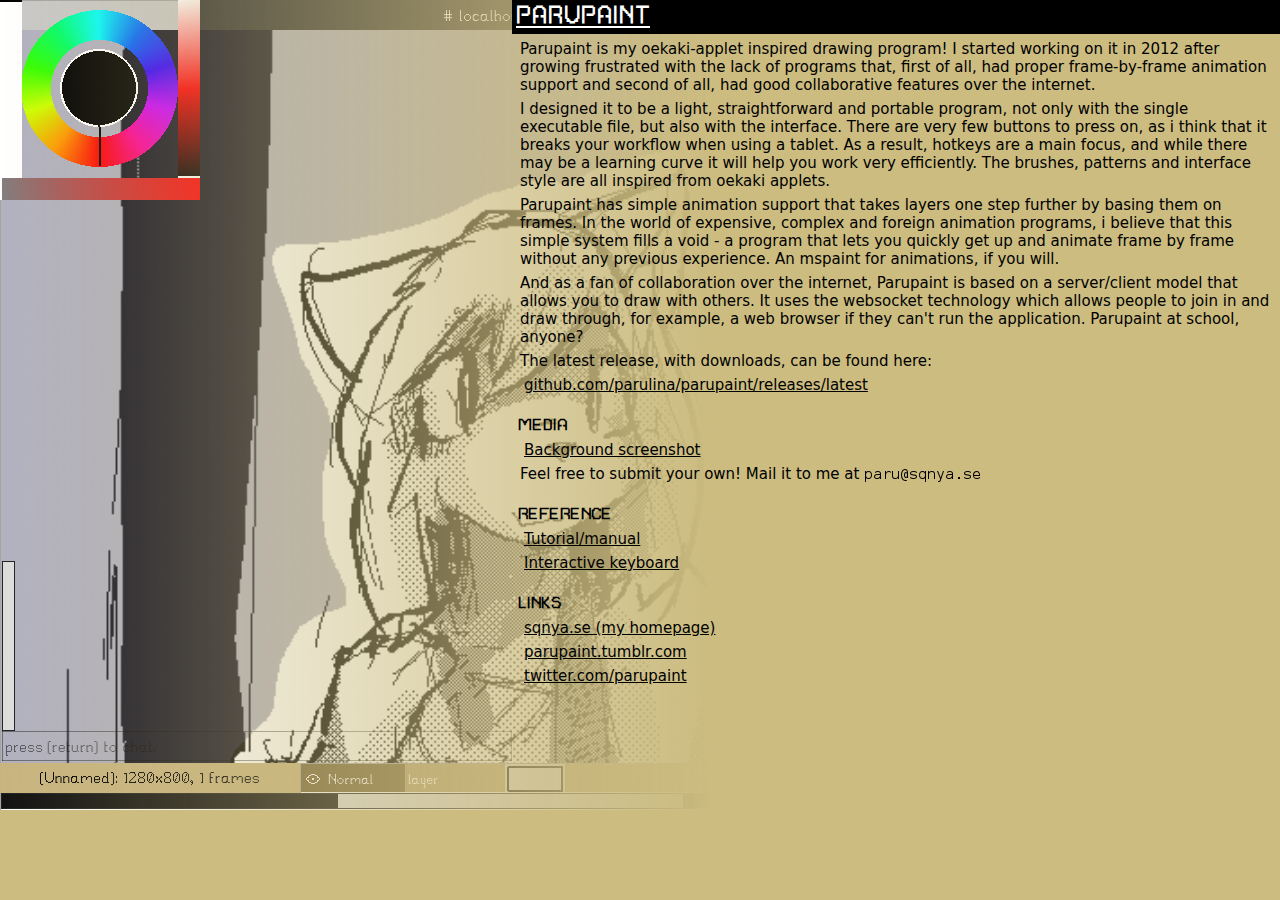
<file: index.html>
<!DOCTYPE html>
<html>
	<head>
		<meta name="theme-color" content="#CCBC80" />
		<meta name="viewport" content="width=device-width, initial-scale=1.0, user-scalable=yes"/>
		<meta http-equiv="Content-Type" content="text/html; charset=utf-8" />
		<link href="style.css" rel="stylesheet"></link>
		<link rel="icon" type="image/png" href="parupaint.png" />
		<title>paru's PARUPAINT</title>
		<script>
window.addEventListener("load", function(e){
	document.getElementById("keyboard-pop").addEventListener("click", function(e){
		var opts = "menubar=no,resizable=no,location=no,addressbar=no,scrollbars=no,status=no,width=940,height=440";
		var kw = window.open(e.target.href, "keys", opts);
		kw.focus();
		e.preventDefault();
		return false;
	});
});

		</script>
		<style>
html {
	background:#CCBC80 url('pp_fade.png') no-repeat;
}
body {
	margin-left:40%;
}

@media all and (max-width:1000px) {
	html{ background-image:none; }
	body{ margin-left:auto; }
}
		</style>
	</head>
	<body>
		<h1><a class="r" href="history.html">P</a>ARUPAINT</h1>
		<p>Parupaint is my oekaki-applet inspired drawing program! I started working on it in 2012 after growing frustrated with the lack of programs that, first of all, had proper frame-by-frame animation support and second of all, had good collaborative features over the internet.</p>
		<p>I designed it to be a light, straightforward and portable program, not only with the single executable file, but also with the interface. There are very few buttons to press on, as i think that it breaks your workflow when using a tablet. As a result, hotkeys are a main focus, and while there may be a learning curve it will help you work very efficiently. The brushes, patterns and interface style are all inspired from oekaki applets.</p>
		<p>Parupaint has simple animation support that takes layers one step further by basing them on frames. In the world of expensive, complex and foreign animation programs, i believe that this simple system fills a void - a program that lets you quickly get up and animate frame by frame without any previous experience. An mspaint for animations, if you will.
		<p>And as a fan of collaboration over the internet, Parupaint is based on a server/client model that allows you to draw with others. It uses the websocket technology which allows people to join in and draw through, for example, a web browser if they can't run the application. Parupaint at school, anyone?</p>
		<p>The latest release, with downloads, can be found here:</p>
		<p><a href="http://github.com/parulina/parupaint/releases/latest" target="_blank">github.com/parulina/parupaint/releases/latest</a></p>

		<h2>MEDIA</h2>
		<p><a href="pp_screenshot.png" target="_blank">Background screenshot</a></p>
		<p class="pic-email">Feel free to submit your own! Mail it to me at</p>

		<h2>REFERENCE</h2>
		<p><a href="tutorial.html" target="_blank">Tutorial/manual</a></p>
		<p><a id="keyboard-pop" href="keyboard.html">Interactive keyboard</a></p>

		<h2>LINKS</h2>
		<p><a href="http://sqnya.se" target="_blank">sqnya.se (my homepage)</a></p>
		<p><a href="http://parupaint.tumblr.com" target="_blank">parupaint.tumblr.com</a></p>
		<p><a href="http://twitter.com/parupaint" target="_blank">twitter.com/parupaint</a></p>
	</body>

</html>
</file>
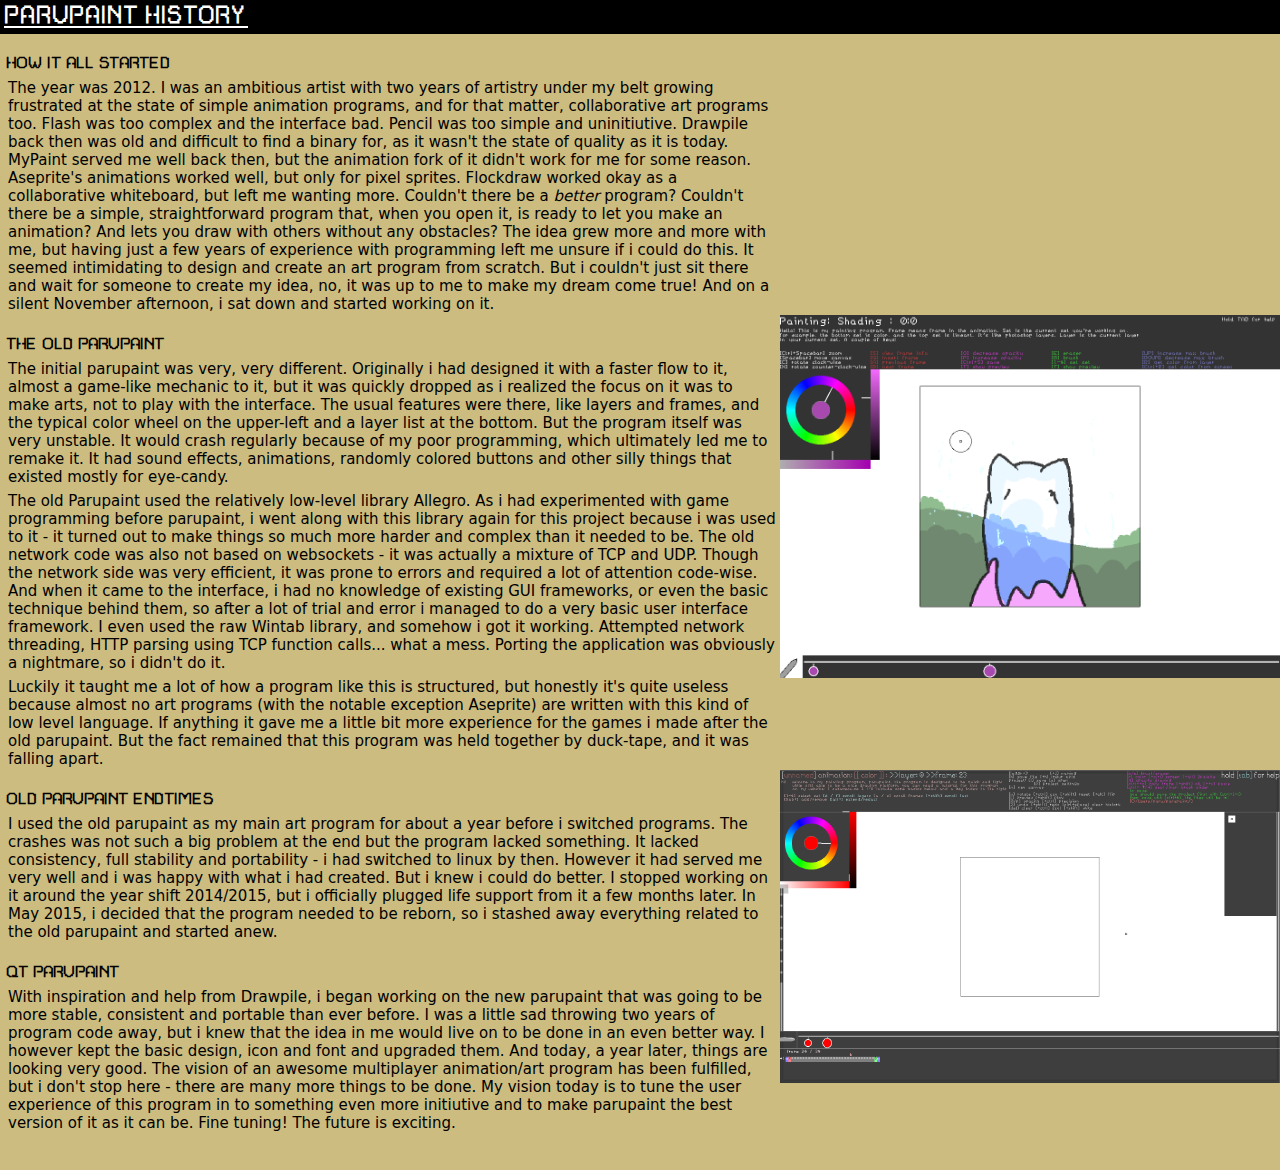
<file: history.html>
<!DOCTYPE html>
<html>
	<head>
		<meta name="theme-color" content="#CCBC80" />
		<meta name="viewport" content="width=device-width, initial-scale=1.0, user-scalable=yes"/>
		<meta http-equiv="Content-Type" content="text/html; charset=utf-8" />
		<link href="style.css" rel="stylesheet"></link>
		<link rel="icon" type="image/png" href="parupaint.png" />
		<title>PARUPAINT history</title>
	</head>
	<body>
		<h1>PARUPAINT HISTORY</h1>
		<h2>HOW IT ALL STARTED</H2>
		<p>The year was 2012. I was an ambitious artist with two years of artistry under my belt growing frustrated at the state of simple animation programs, and for that matter, collaborative art programs too. Flash was too complex and the interface bad. Pencil was too simple and uninitiutive. Drawpile back then was old and difficult to find a binary for, as it wasn't the state of quality as it is today. MyPaint served me well back then, but the animation fork of it didn't work for me for some reason. Aseprite's animations worked well, but only for pixel sprites. Flockdraw worked okay as a collaborative whiteboard, but left me wanting more. Couldn't there be a <i>better</i> program? Couldn't there be a simple, straightforward program that, when you open it, is ready to let you make an animation? And lets you draw with others without any obstacles? The idea grew more and more with me, but having just a few years of experience with programming left me unsure if i could do this. It seemed intimidating to design and create an art program from scratch. But i couldn't just sit there and wait for someone to create my idea, no, it was up to me to make my dream come true! And on a silent November afternoon, i sat down and started working on it.</p>
		<a title="Older version of parupaint v1." class="side-link" href="parupaint_2012-11-10 06-33-48-71.png" target="_blank"><img class="example" src="parupaint_2012-11-10 06-33-48-71.png"></img></a>
		<h2>THE OLD PARUPAINT</H2>
		<p>The initial parupaint was very, very different. Originally i had designed it with a faster flow to it, almost a game-like mechanic to it, but it was quickly dropped as i realized the focus on it was to make arts, not to play with the interface. The usual features were there, like layers and frames, and the typical color wheel on the upper-left and a layer list at the bottom. But the program itself was very unstable. It would crash regularly because of my poor programming, which ultimately led me to remake it. It had sound effects, animations, randomly colored buttons and other silly things that existed mostly for eye-candy.</p>
		<p>The old Parupaint used the relatively low-level library Allegro. As i had experimented with game programming before parupaint, i went along with this library again for this project because i was used to it - it turned out to make things so much more harder and complex than it needed to be. The old network code was also not based on websockets - it was actually a mixture of TCP and UDP. Though the network side was very efficient, it was prone to errors and required a lot of attention code-wise. And when it came to the interface, i had no knowledge of existing GUI frameworks, or even the basic technique behind them, so after a lot of trial and error i managed to do a very basic user interface framework. I even used the raw Wintab library, and somehow i got it working. Attempted network threading, HTTP parsing using TCP function calls... what a mess. Porting the application was obviously a nightmare, so i didn't do it.</p>
		<p>Luckily it taught me a lot of how a program like this is structured, but honestly it's quite useless because almost no art programs (with the notable exception Aseprite) are written with this kind of low level language. If anything it gave me a little bit more experience for the games i made after the old parupaint. But the fact remained that this program was held together by duck-tape, and it was falling apart.</p>
		<a title="Newer version of parupaint v1." class="side-link" href="parupaint 2013-12-08 22-46-44-80.png" target="_blank"><img class="example" src="parupaint 2013-12-08 22-46-44-80.png"></img></a>
		<h2>OLD PARUPAINT ENDTIMES</h2>
		<p>I used the old parupaint as my main art program for about a year before i switched programs. The crashes was not such a big problem at the end but the program lacked something. It lacked consistency, full stability and portability - i had switched to linux by then. However it had served me very well and i was happy with what i had created. But i knew i could do better. I stopped working on it around the year shift 2014/2015, but i officially plugged life support from it a few months later. In May 2015, i decided that the program needed to be reborn, so i stashed away everything related to the old parupaint and started anew.</p>
		<h2>QT PARUPAINT</H2>
		<p>With inspiration and help from Drawpile, i began working on the new parupaint that was going to be more stable, consistent and portable than ever before. I was a little sad throwing two years of program code away, but i knew that the idea in me would live on to be done in an even better way. I however kept the basic design, icon and font and upgraded them. And today, a year later, things are looking very good. The vision of an awesome multiplayer animation/art program has been fulfilled, but i don't stop here - there are many more things to be done. My vision today is to tune the user experience of this program in to something even more initiutive and to make parupaint the best version of it as it can be. Fine tuning! The future is exciting.</p>
		<br/>
		<br/>
	</body>
</html>
</file>
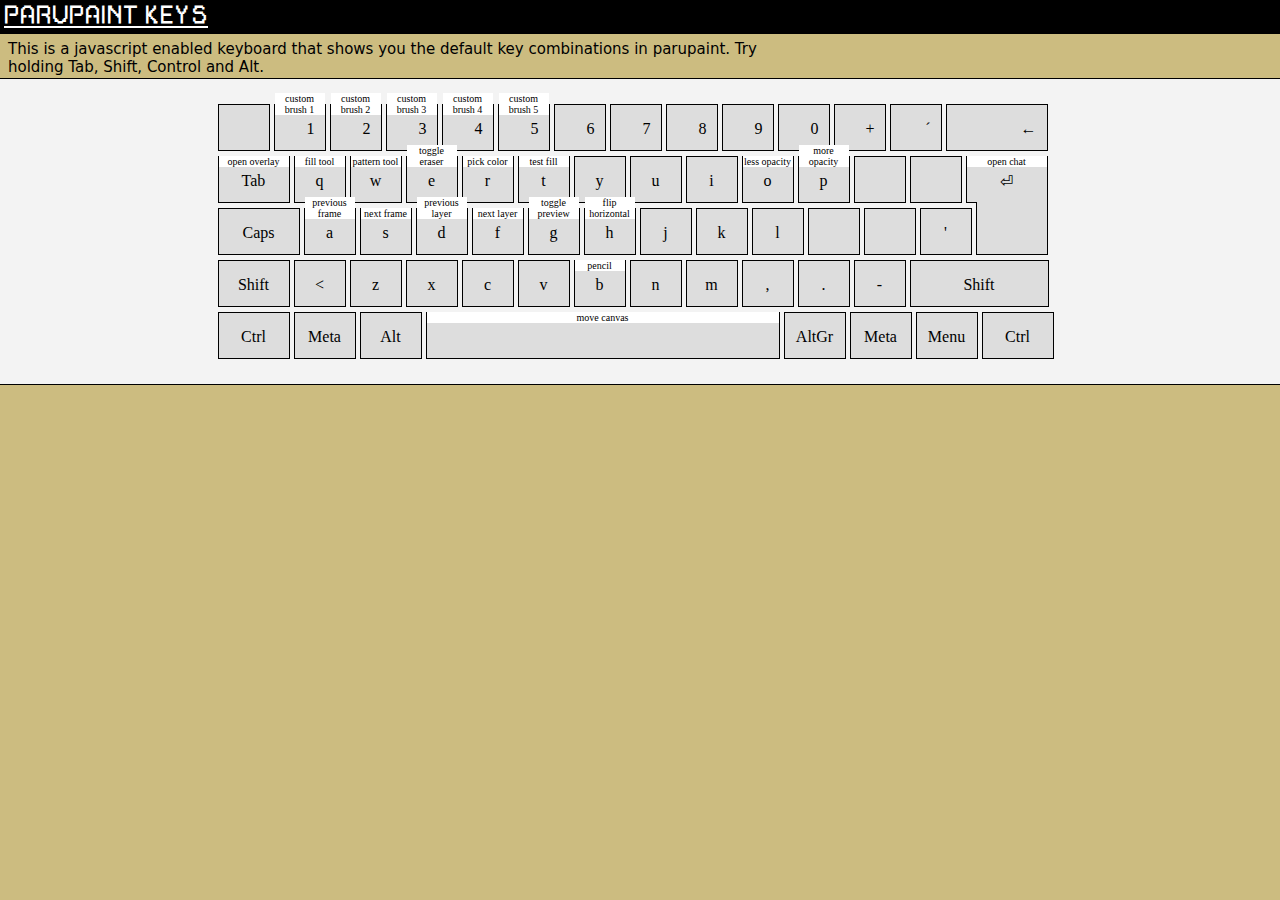
<file: keyboard.html>
<html>
	<head>
		<meta charset="utf8" />
		<link href="style.css" rel="stylesheet"></link>
		<title>PARUPAINT keys</title>
	</head>
<body>
	<style>
		.center-keyboard{
			background:#F3F3F3;
			padding:20px 0;
			border:1px solid black;
			border-left:none;
			border-right:none;
		}
		#keyboard{
			margin:0 auto;
			width:865px;
			display:block;
			user-select:none;
			-moz-user-select:none;
			-webkit-user-select:none;
		}
		#keyboard input{
			display:none;
		}
		.row {
			margin:5px 10px;
		}
		.row .key {
			text-align:center;
		}
		.numbers .key {
			text-align:right;
		}
		.key{
			position:relative;
			width:30px;
			height:30px;
			padding:15px 10px;
			padding-bottom:0;
			display:inline-block;
			border:1px solid black;
			background-color:#DDD;
			color:black;
		}
		.key:hover{
			background-color:#f2ae99;
		}
		.bottom > .key {
			width:40px;
		}
		.backspace{
			width:80px;
			text-align:left;
		}
		.enter {
			position:relative;
			vertical-align:top;
			width:60px;
			padding-left:10px;
		}
		.enter:before{
			content:" ";
			position:absolute;
			background-color:inherit;
			border:inherit;
			border-top:none;
			padding-top:7px;
			height:45px;
			width:70px;
			top:100%;
			right:0;
			margin-right:-1px;
		}
		.tab, .bottom .lctrl, .bottom .rctrl{
			width:50px;
		}
		.caps {
			width:60px;
		}
		.shift {
			width:50px;
		}
		.longshift {
			width:117px;
		}
		.bottom .space {
			width:332px;
		}
		#keyboard .key.planned:after{
			background-color:#EEAAAA;
		}
		#keyboard .key:after{
			content:attr(normal-mode);
			position:absolute;
			bottom:100%;
			margin-bottom:-10px;
			left:0; right:0;
			font-size:10px;
			background-color:white;
			word-break:break-word;
			text-align:center;
		}
		#keyboard.mod-on .key{
		}
		#keyboard.mod-on .key:after{
			display:none;
		}

		.highlight_possible_keys,
		#keyboard.tab-on .key[tab-mode],
		#keyboard.shift-on:not(.tab-on) .key[shift-mode],
		#keyboard.ctrl-on:not(.tab-on) .key[ctrl-mode],
		#keyboard.alt-on .key[alt-mode] {
			background-color:#f2ae99;
			background-color:#FCB;
		}

		#keyboard.tab-on .key.tab {
			background-color:#AAA;
		}
		#keyboard.shift-on .key.shift {
			background-color:#AAA;
		}
		#keyboard.ctrl-on .key.ctrl {
			background-color:#AAA;
		}
		#keyboard.alt-on .key.alt{
			background-color:#AAA;
		}
		#keyboard .key:active,
		#keyboard .key.active {
			background-color:#AAA;
		}
		#keyboard.tab-on .key[tab-mode]:after {
			display:block;
			content:attr(tab-mode);
		}
		#keyboard.shift-on:not(.tab-on) .key[shift-mode]:after {
			display:block;
			content:attr(shift-mode);
		}
		#keyboard.ctrl-on:not(.tab-on) .key[ctrl-mode]:after {
			display:block;
			content:attr(ctrl-mode);
		}
		#keyboard.tab-on.ctrl-on .key[tabctrl-mode]:after {
			display:block;
			content:attr(tabctrl-mode);
		}
		#keyboard.tab-on.shift-on .key[tabshift-mode]:after {
			display:block;
			content:attr(tabshift-mode);
		}
		#keyboard.ctrl-on.shift-on:not(.tab-on) .key[ctrlshift-mode]:after {
			display:block;
			content:attr(ctrlshift-mode);
		}

	</style>
	<h1>PARUPAINT KEYS</h1>
	<p>This is a javascript enabled keyboard that shows you the default key combinations in parupaint. Try holding Tab, Shift, Control and Alt.</p>
	<div class="center-keyboard">
		<div id="keyboard">
			<div class="row numbers">
				<label for="key-u0" class="key">&nbsp;</label>
				<input id="key-u0" type="button"></input>
				<label for="key-49" class="key"
					normal-mode="custom brush 1">1</label>
				<input type="button" id="key-49"></input>
				<label for="key-50" class="key"
					normal-mode="custom brush 2">2</label>
				<input type="button" id="key-50"></input>
				<label for="key-51" class="key"
					normal-mode="custom brush 3">3</label>
				<input type="button" id="key-51"></input>
				<label for="key-52" class="key"
					normal-mode="custom brush 4">4</label>
				<input type="button" id="key-52"></input>
				<label for="key-53" class="key"
					normal-mode="custom brush 5">5</label>
				<input type="button" id="key-53"></input>
				<label for="key-54" class="key">6</label>
				<input type="button" id="key-54"></input>
				<label for="key-55" class="key">7</label>
				<input type="button" id="key-55"></input>
				<label for="key-56" class="key">8</label>
				<input type="button" id="key-56"></input>
				<label for="key-57" class="key">9</label>
				<input type="button" id="key-57"></input>
				<label for="key-48" class="key">0</label>
				<input type="button" id="key-48"></input>
				<label for="key-u1" class="key">+</label>
				<input type="button" id="key-u1"></input>
				<label for="key-u2" class="key">´</label>
				<input type="button" id="key-u2"></input>
				<label for="key-8" class="key backspace"
					ctrl-mode="clear to brush color">←</label>
				<input type="button" id="key-8"></input>
			</div>
			<div class="row qwerty">
				<label for="key-9" class="key tab"
					normal-mode="open overlay"
					shift-mode="close overlay">Tab</label>
				<input type="button" id="key-9"></input>
				<label for="key-81" class="key"
					normal-mode="fill tool"
					shift-mode="opacity tool">q</label>
				<input type="button" id="key-81"></input>
				<label for="key-87" class="key"
					normal-mode="pattern tool"
					shift-mode="line tool">w</label>
				<input type="button" id="key-87"></input>
				<label for="key-69" class="key"
					normal-mode="toggle eraser">e</label>
				<input type="button" id="key-69"></input>
				<label for="key-82" class="key"
					normal-mode="pick color"
					shift-mode="sample color"
					ctrl-mode="reload image"
					ctrlshift-mode="reload canvas">r</label>
				<input type="button" id="key-82"></input>
				<label for="key-84" class="key"
					normal-mode="test fill">t</label>
				<input type="button" id="key-84"></input>
				<label for="key-89" class="key">y</label>
				<input type="button" id="key-89"></input>
				<label for="key-85" class="key">u</label>
				<input type="button" id="key-85"></input>
				<label for="key-73" class="key"
					ctrl-mode="connect to...">i</label>
				<input type="button" id="key-73"></input>
				<label for="key-79" class="key"
					normal-mode="less opacity"
					ctrl-mode="open...">o</label>
				<input type="button" id="key-79"></input>
				<label for="key-80" class="key"
					normal-mode="more opacity">p</label>
				<input type="button" id="key-80"></input>
				<label for="key-u3" class="key">&nbsp;</label>
				<input type="button" id="key-u3"></input>
				<label for="key-u4" class="key">&nbsp;</label>
				<input type="button" id="key-u4"></input>
				<label for="key-13" class="key enter"
					normal-mode="open chat">⏎</label>
				<input type="button" id="key-13"></input>
			</div>
			<div class="row asdfgh">
				<label for="key-20" class="key caps">Caps</label>
				<input type="button" id="key-20"></input>
				<!-- asdfghjkl -->
				<label for="key-65" class="key"
					normal-mode="previous frame"
					tab-mode="delete frame"
					tabctrl-mode="redact frame"
					tabshift-mode="delete prev frame">a</label>
				<input type="button" id="key-65"></input>
				<label for="key-83" class="key"
					normal-mode="next frame"
					tab-mode="add frame"
					tabctrl-mode="extend frame"
					tabshift-mode="insert frame">s</label>
				<input type="button" id="key-83"></input>
				<label for="key-68" class="key"
					normal-mode="previous layer"
					tab-mode="delete layer"
     					tabctrl-mode=""
					tabshift-mode="delete prev layer">d</label>
				<input type="button" id="key-68"></input>
				<label for="key-70" class="key"
					normal-mode="next layer"
					tab-mode="add layer"
     					tabctrl-mode=""
					tabshift-mode="insert layer">f</label>
				<input type="button" id="key-70"></input>
				<label for="key-71" class="key"
					normal-mode="toggle preview"
					ctrl-mode="reset view">g</label>
				<input type="button" id="key-71"></input>
				<label for="key-72" class="key"
					normal-mode="flip horizontal"
					ctrl-mode="flip vertical">h</label>
				<input type="button" id="key-72"></input>
				<label for="key-74" class="key">j</label>
				<input type="button" id="key-74"></input>
				<label for="key-75" class="key"
					ctrl-mode="quicksave .png">k</label>
				<input type="button" id="key-75"></input>
				<label for="key-76" class="key"
					ctrl-mode="save as...">l</label>
				<input type="button" id="key-76"></input>
				<label for="key-u5" class="key">&nbsp;</label>
				<input type="button" id="key-u5"></input>
				<label for="key-u6" class="key">&nbsp;</label>
				<input type="button" id="key-u6"></input>
				<label for="key-u7" class="key">'</label>
				<input type="button" id="key-u7"></input>
			</div>
			<div class="row zxcvbn">
				<label for="key-16" class="key shift lshift">Shift</label>
				<input type="button" id="key-16"></input>

				<!-- some strange key... -->
				<label for="key-u8" class="key">&lt;</label>
				<input type="button" id="key-u8"></input>

				<!-- zxcvbnm -->
				<label for="key-90" class="key">z</label>
				<input type="button" id="key-90"></input>
				<label for="key-88" class="key">x</label>
				<input type="button" id="key-88"></input>
				<label for="key-67" class="key"
					ctrl-mode="copy">c</label>
				<input type="button" id="key-67"></input>
				<label for="key-86" class="key"
					ctrl-mode="paste">v</label>
				<input type="button" id="key-86"></input>
				<label for="key-66" class="key"
					normal-mode="pencil">b</label>
				<input type="button" id="key-66"></input>
				<label for="key-78" class="key"
					ctrl-mode="new canvas">n</label>
				<input type="button" id="key-78"></input>
				<label for="key-77" class="key"
					ctrl-mode="settings">m</label>
				<input type="button" id="key-77"></input>
				<label for="key-188" class="key">,</label>
				<input type="button" id="key-188"></input>
				<label for="key-190" class="key">.</label>
				<input type="button" id="key-190"></input>
				<label for="key-" class="key">-</label>
				<input type="button" id="key-"></input>
				<label for="key-" class="key shift longshift">Shift</label>
				<input type="button" id="key-"></input>
			</div>
			<div class="row bottom">
				<label for="key-" class="key ctrl lctrl">Ctrl</label>
				<input type="button" id="key-"></input>
				<label for="key-" class="key">Meta</label>
				<input type="button" id="key-"></input>
				<label for="key-" class="key alt">Alt</label>
				<input type="button" id="key-"></input>
				<label for="key-32" class="key space"
					normal-mode="move canvas"
					shift-mode="change brush size"
					ctrl-mode="zoom canvas">&nbsp;</label>
				<input type="button" id="key-32"></input>
				<label for="key-" class="key">AltGr</label>
				<input type="button" id="key-"></input>
				<label for="key-" class="key">Meta</label>
				<input type="button" id="key-"></input>
				<label for="key-" class="key">Menu</label>
				<input type="button" id="key-"></input>
				<label for="key-" class="key ctrl rctrl">Ctrl</label>
				<input type="button" id="key-"></input>
			</div>

		</div>
	</div>
 	<script>
		var toggleKey = function(k, on){
			var v = "#keyboard label[for='key-" + k + "']";
			v = document.querySelector(v);
			if(v) {
				v.classList.toggle("active", on);
				return true;
			}
			return false;
		};
		document.addEventListener("keydown", function(e){
			if(e.keyCode == 9) document.querySelector("#keyboard").classList.add("tab-on");
			else if(e.keyCode == 16) document.querySelector("#keyboard").classList.add("shift-on");
			else if(e.keyCode == 17) document.querySelector("#keyboard").classList.add("ctrl-on");
			else if(e.keyCode == 18) document.querySelector("#keyboard").classList.add("alt-on");

			else if(toggleKey(e.keyCode, true)){
				return e.preventDefault();

			} else return true;
			e.preventDefault();
			document.querySelector("#keyboard").classList.add("mod-on");
			return false;
		});
		document.addEventListener("keyup", function(e){
			if(e.keyCode == 9) document.querySelector("#keyboard").classList.remove("tab-on");
			else if(e.keyCode == 16) document.querySelector("#keyboard").classList.remove("shift-on");
			else if(e.keyCode == 17) document.querySelector("#keyboard").classList.remove("ctrl-on");
			else if(e.keyCode == 18) document.querySelector("#keyboard").classList.remove("alt-on");

			else if(toggleKey(e.keyCode, false)){
				return e.preventDefault();

			} else return true;
			document.querySelector("#keyboard").classList.remove("mod-on");
			return false;
		});
	</script>
</body>
</html>
</file>
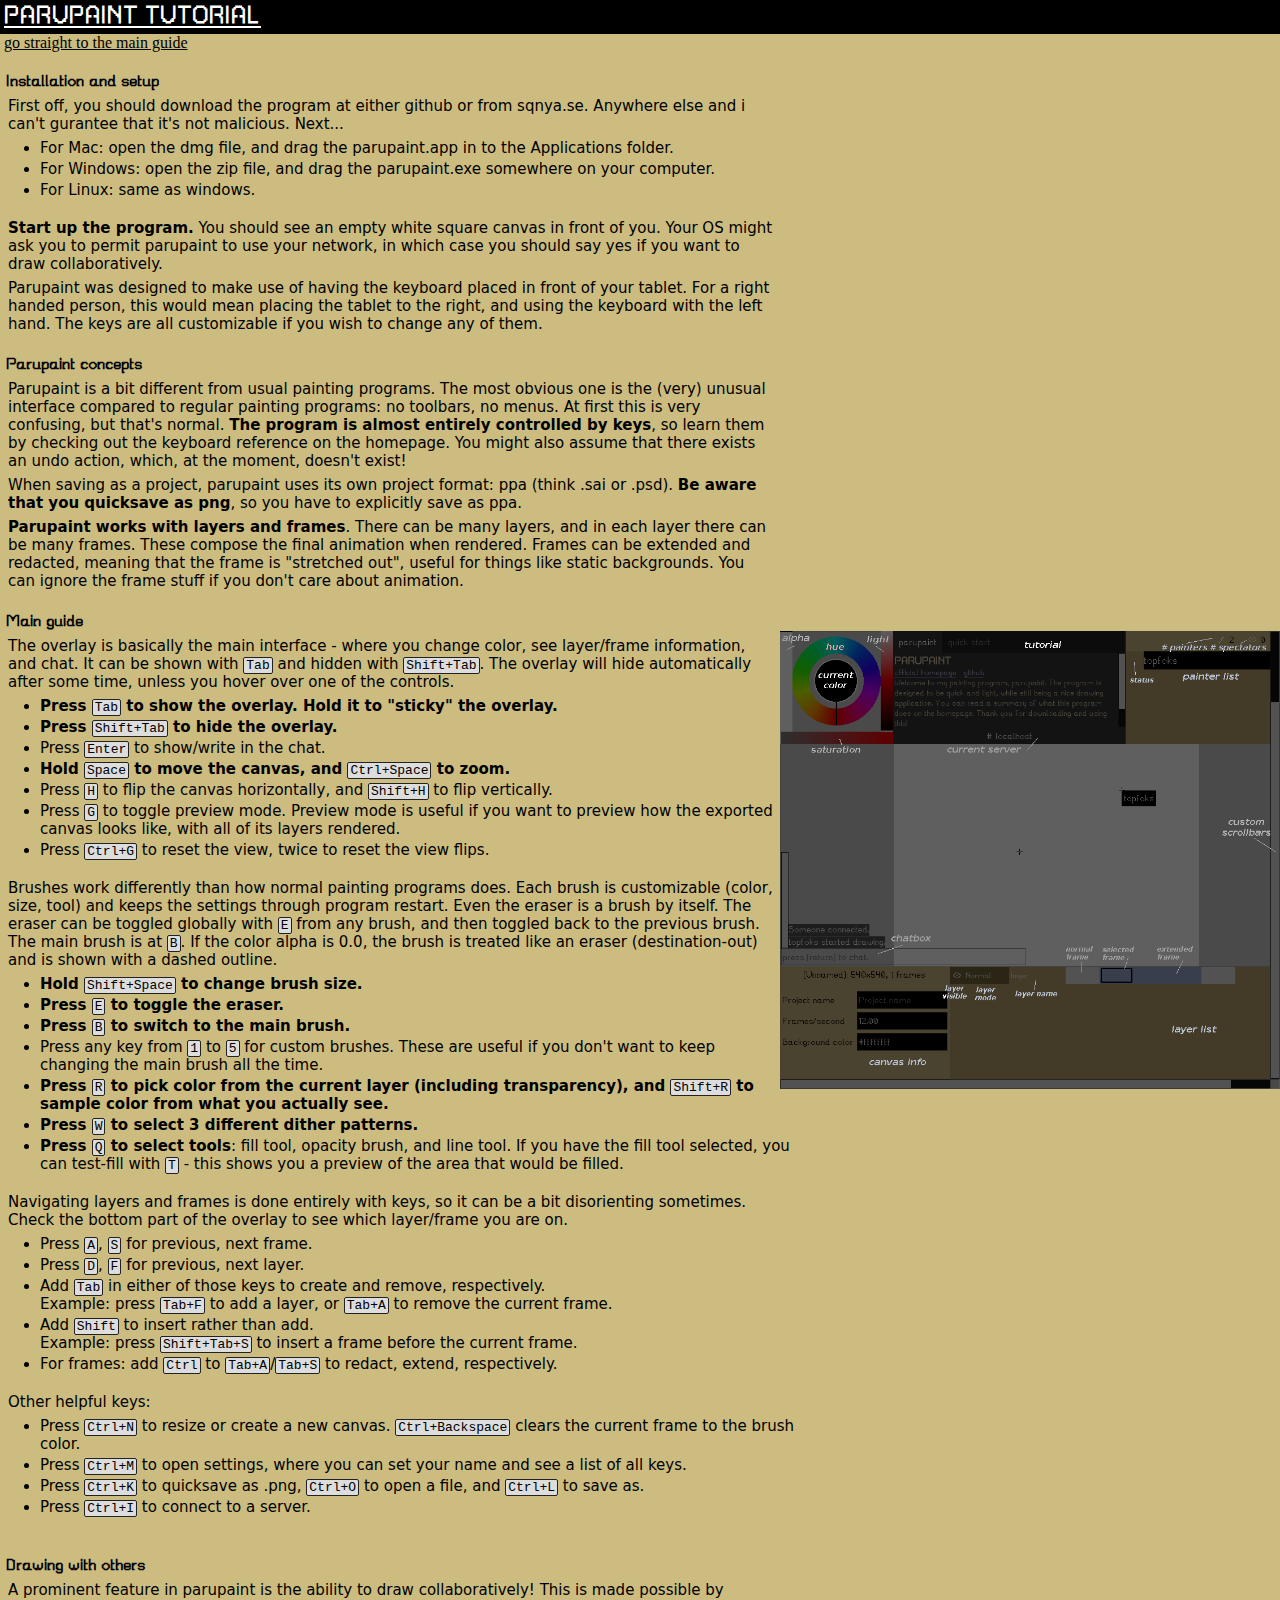
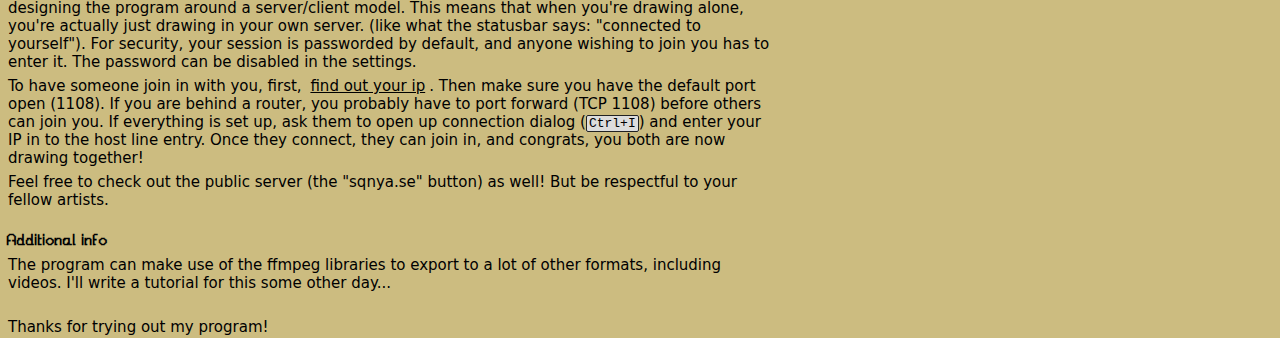
<file: tutorial.html>
<!DOCTYPE html>
<html>
	<head>
		<meta name="theme-color" content="#CCBC80" />
		<meta name="viewport" content="width=device-width, initial-scale=1.0, user-scalable=yes"/>
		<meta http-equiv="Content-Type" content="text/html; charset=utf-8" />
		<link href="style.css" rel="stylesheet"></link>
		<link rel="icon" type="image/png" href="parupaint.png" />
		<title>PARUPAINT manual</title>
	</head>
	<body>
		<h1>PARUPAINT TUTORIAL</h1>
		<a href="#main">go straight to the main guide</a>

		<h2>Installation and setup</h2>
		<p>First off, you should download the program at either github or from sqnya.se. Anywhere else and i can't gurantee that it's not malicious. Next...</p>
		<ul>
			<li>For Mac: open the dmg file, and drag the parupaint.app in to the Applications folder.
			<li>For Windows: open the zip file, and drag the parupaint.exe somewhere on your computer.
			<li>For Linux: same as windows.
		</ul>
		<p><b>Start up the program.</b> You should see an empty white square canvas in front of you. Your OS might ask you to permit parupaint to use your network, in which case you should say yes if you want to draw collaboratively.</p>
		<p>Parupaint was designed to make use of having the keyboard placed in front of your tablet. For a right handed person, this would mean placing the tablet to the right, and using the keyboard with the left hand. The keys are all customizable if you wish to change any of them.</p>
		<h2>Parupaint concepts</h2>
		<p>Parupaint is a bit different from usual painting programs. The most obvious one is the (very) unusual interface compared to regular painting programs: no toolbars, no menus. At first this is very confusing, but that's normal. <b>The program is almost entirely controlled by keys</b>, so learn them by checking out the keyboard reference on the homepage. You might also assume that there exists an undo action, which, at the moment, doesn't exist!</p>
		<p>When saving as a project, parupaint uses its own project format: ppa (think .sai or .psd). <b>Be aware that you quicksave as png</b>, so you have to explicitly save as ppa.</p>
		<p><b>Parupaint works with layers and frames</b>. There can be many layers, and in each layer there can be many frames. These compose the final animation when rendered. Frames can be extended and redacted, meaning that the frame is "stretched out", useful for things like static backgrounds. You can ignore the frame stuff if you don't care about animation.</p>
		<h2 id="main">Main guide</h2>
		<a class="side-link" href="tutorial_interface.png" target="_blank"><img class="example" src="tutorial_interface.png"></img></a>
		<p>The overlay is basically the main interface - where you change color, see layer/frame information, and chat. It can be shown with <kbd>Tab</kbd> and hidden with <kbd>Shift+Tab</kbd>. The overlay will hide automatically after some time, unless you hover over one of the controls.</p>
		<ul>
			<li class="b">Press <kbd>Tab</kbd> to show the overlay. Hold it to "sticky" the overlay.
			<li class="b">Press <kbd>Shift+Tab</kbd> to hide the overlay.
			<li>Press <kbd>Enter</kbd> to show/write in the chat.
			<li class="b">Hold <kbd>Space</kbd> to move the canvas, and <kbd>Ctrl+Space</kbd> to zoom.
			<li>Press <kbd>H</kbd> to flip the canvas horizontally, and <kbd>Shift+H</kbd> to flip vertically.
			<li>Press <kbd>G</kbd> to toggle preview mode. Preview mode is useful if you want to preview how the exported canvas looks like, with all of its layers rendered.
			<li>Press <kbd>Ctrl+G</kbd> to reset the view, twice to reset the view flips.
		</ul>
		<p>Brushes work differently than how normal painting programs does. Each brush is customizable (color, size, tool) and keeps the settings through program restart. Even the eraser is a brush by itself. The eraser can be toggled globally with <kbd>E</kbd> from any brush, and then toggled back to the previous brush. The main brush is at <kbd>B</kbd>. If the color alpha is 0.0, the brush is treated like an eraser (destination-out) and is shown with a dashed outline.</p>
		<ul>
			<li class="b">Hold <kbd>Shift+Space</kbd> to change brush size.
			<li class="b">Press <kbd>E</kbd> to toggle the eraser.
			<li class="b">Press <kbd>B</kbd> to switch to the main brush.
			<li>Press any key from <kbd>1</kbd> to <kbd>5</kbd> for custom brushes. These are useful if you don't want to keep changing the main brush all the time.
			<li class="b">Press <kbd>R</kbd> to pick color from the current layer (including transparency), and <kbd>Shift+R</kbd> to sample color from what you actually see.
			<li class="b">Press <kbd>W</kbd> to select 3 different dither patterns.
				<li><b>Press <kbd>Q</kbd> to select tools</b>: fill tool, opacity brush, and line tool. If you have the fill tool selected, you can test-fill with <kbd>T</kbd> - this shows you a preview of the area that would be filled.
		</ul>
		<p>Navigating layers and frames is done entirely with keys, so it can be a bit disorienting sometimes. Check the bottom part of the overlay to see which layer/frame you are on.</p>
		<ul>
			<li>Press <kbd>A</kbd>, <kbd>S</kbd> for previous, next frame.
			<li>Press <kbd>D</kbd>, <kbd>F</kbd> for previous, next layer.
			<li>Add <kbd>Tab</kbd> in either of those keys to create and remove, respectively.<br/>Example: press <kbd>Tab+F</kbd> to add a layer, or <kbd>Tab+A</kbd> to remove the current frame.
			<li>Add <kbd>Shift</kbd> to insert rather than add.<br/>Example: press <kbd>Shift+Tab+S</kbd> to insert a frame before the current frame.
			<li>For frames: add <kbd>Ctrl</kbd> to <kbd>Tab+A</kbd>/<kbd>Tab+S</kbd> to redact, extend, respectively.
		</ul>
		<p>Other helpful keys:</p>
		<ul>
			<li>Press <kbd>Ctrl+N</kbd> to resize or create a new canvas. <kbd>Ctrl+Backspace</kbd> clears the current frame to the brush color.
			<li>Press <kbd>Ctrl+M</kbd> to open settings, where you can set your name and see a list of all keys.
			<li>Press <kbd>Ctrl+K</kbd> to quicksave as .png, <kbd>Ctrl+O</kbd> to open a file, and <kbd>Ctrl+L</kbd> to save as.
			<li>Press <kbd>Ctrl+I</kbd> to connect to a server.
		</ul>
		<h2>Drawing with others</h2>
		<p>A prominent feature in parupaint is the ability to draw collaboratively! This is made possible by designing the program around a server/client model. This means that when you're drawing alone, you're actually just drawing in your own server. (like what the statusbar says: "connected to yourself"). For security, your session is passworded by default, and anyone wishing to join you has to enter it. The password can be disabled in the settings.</p>
		<p>To have someone join in with you, first, <a href="http://icanhazip.com" target="_blank">find out your ip</a>. Then make sure you have the default port open (1108). If you are behind a router, you probably have to port forward (TCP 1108) before others can join you. If everything is set up, ask them to open up connection dialog (<kbd>Ctrl+I</kbd>) and enter your IP in to the host line entry. Once they connect, they can join in, and congrats, you both are now drawing together!</p>
		<p>Feel free to check out the public server (the "sqnya.se" button) as well! But be respectful to your fellow artists.</p>
		<h2>Additional info</h2>
		<p>The program can make use of the ffmpeg libraries to export to a lot of other formats, including videos. I'll write a tutorial for this some other day...</p>
		<br/>
		<p>Thanks for trying out my program! </p>
	</body>
</html>
</file>
<file: style.css>
* { padding:0; margin:0; }
a,a:visited {
	color:black;
}
::selection,a:hover{
	background:#E9E3C9;
}
@font-face {
	font-family: "parufont";
	src: url("parufont.ttf?");
}

html {
	background:#CCBC80;
}
body{
}
h1,h2,h3,p,ul {
	font-family:"DejaVu Sans", Helvetica, sans-serif;
	font-size:15px;
}
h1,h2,h3 {
	font-family:"parufont", "Lucida", monospace;
	font-size:17px;
	text-decoration:underline;
	padding-left:6px;
}
p, ul{
	margin:2px 8px;
	margin-top:6px;
	max-width:768px;
}
ul {
	margin-left:40px;
	margin-bottom:20px;
}
ul > li {
	margin-bottom:3px;
}
ul > li.b {
	font-weight:bold;
}
h1 > a {
	color:inherit !important;
}
h1 {
	font-size:24px;
	background:black;
	color:white;
	padding:4px;
}
h2 {
	padding-top:20px;
	text-decoration:none;
}
a:not(.r) { padding: 4px; }
.pic-email:after {
	width:128px;
	height:18px;
	content:" ";
	display:inline-block;
	vertical-align:bottom;
	background:url([data-uri]);
}

p.hover-expand:before{ content:"[Click to expand] "; }
p.hover-expand {
	height:17px;
	overflow:hidden;
}
p.hover-expand:focus:before{ content: none; }
p.hover-expand:focus {
	height:auto;
	overflow:auto;
}
kbd {
	background:#DDD;
	border:1px solid #222;
	border-radius:2px;
	padding:0 2px;
	font-size:13px;
	font-weight:normal;
}
a.side-link {
	float:right;
	padding:0;
	margin:0;
}
img.example {
	max-width:500px;
	height:auto;
}
</file>
